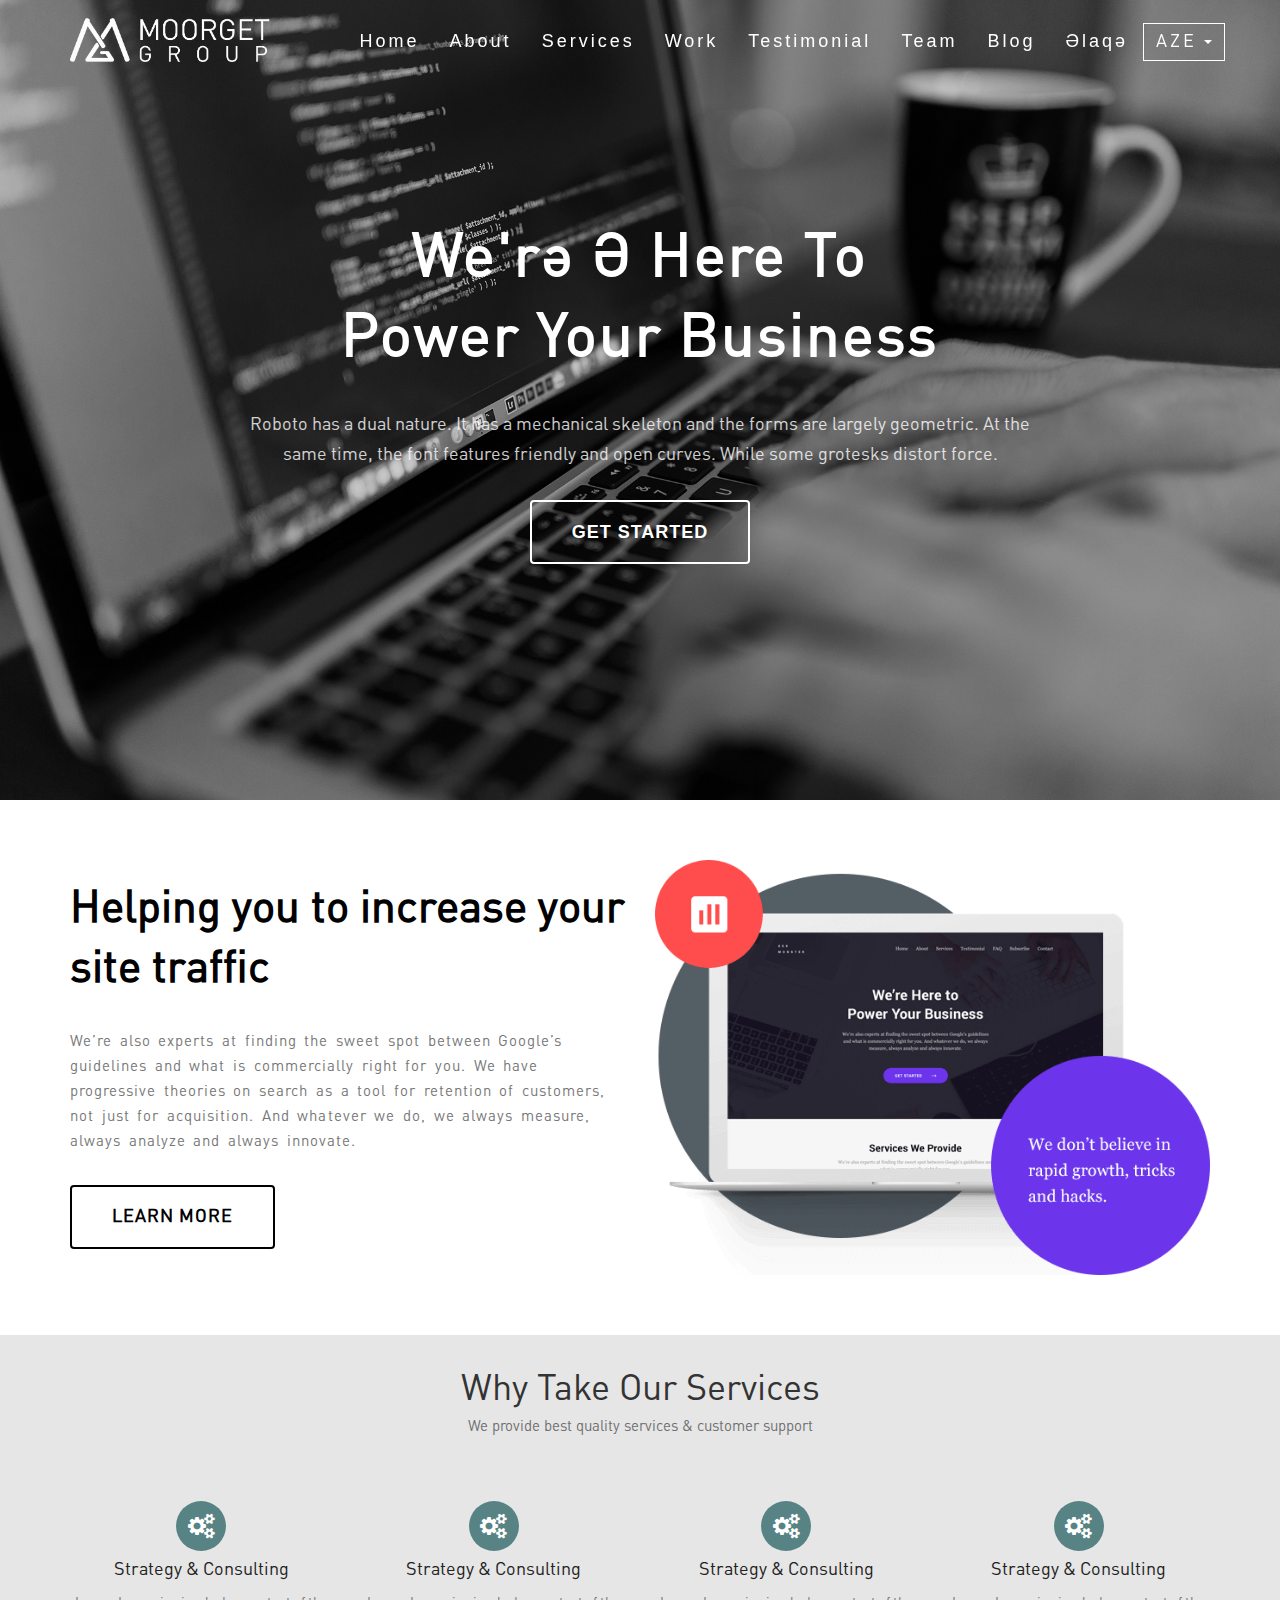
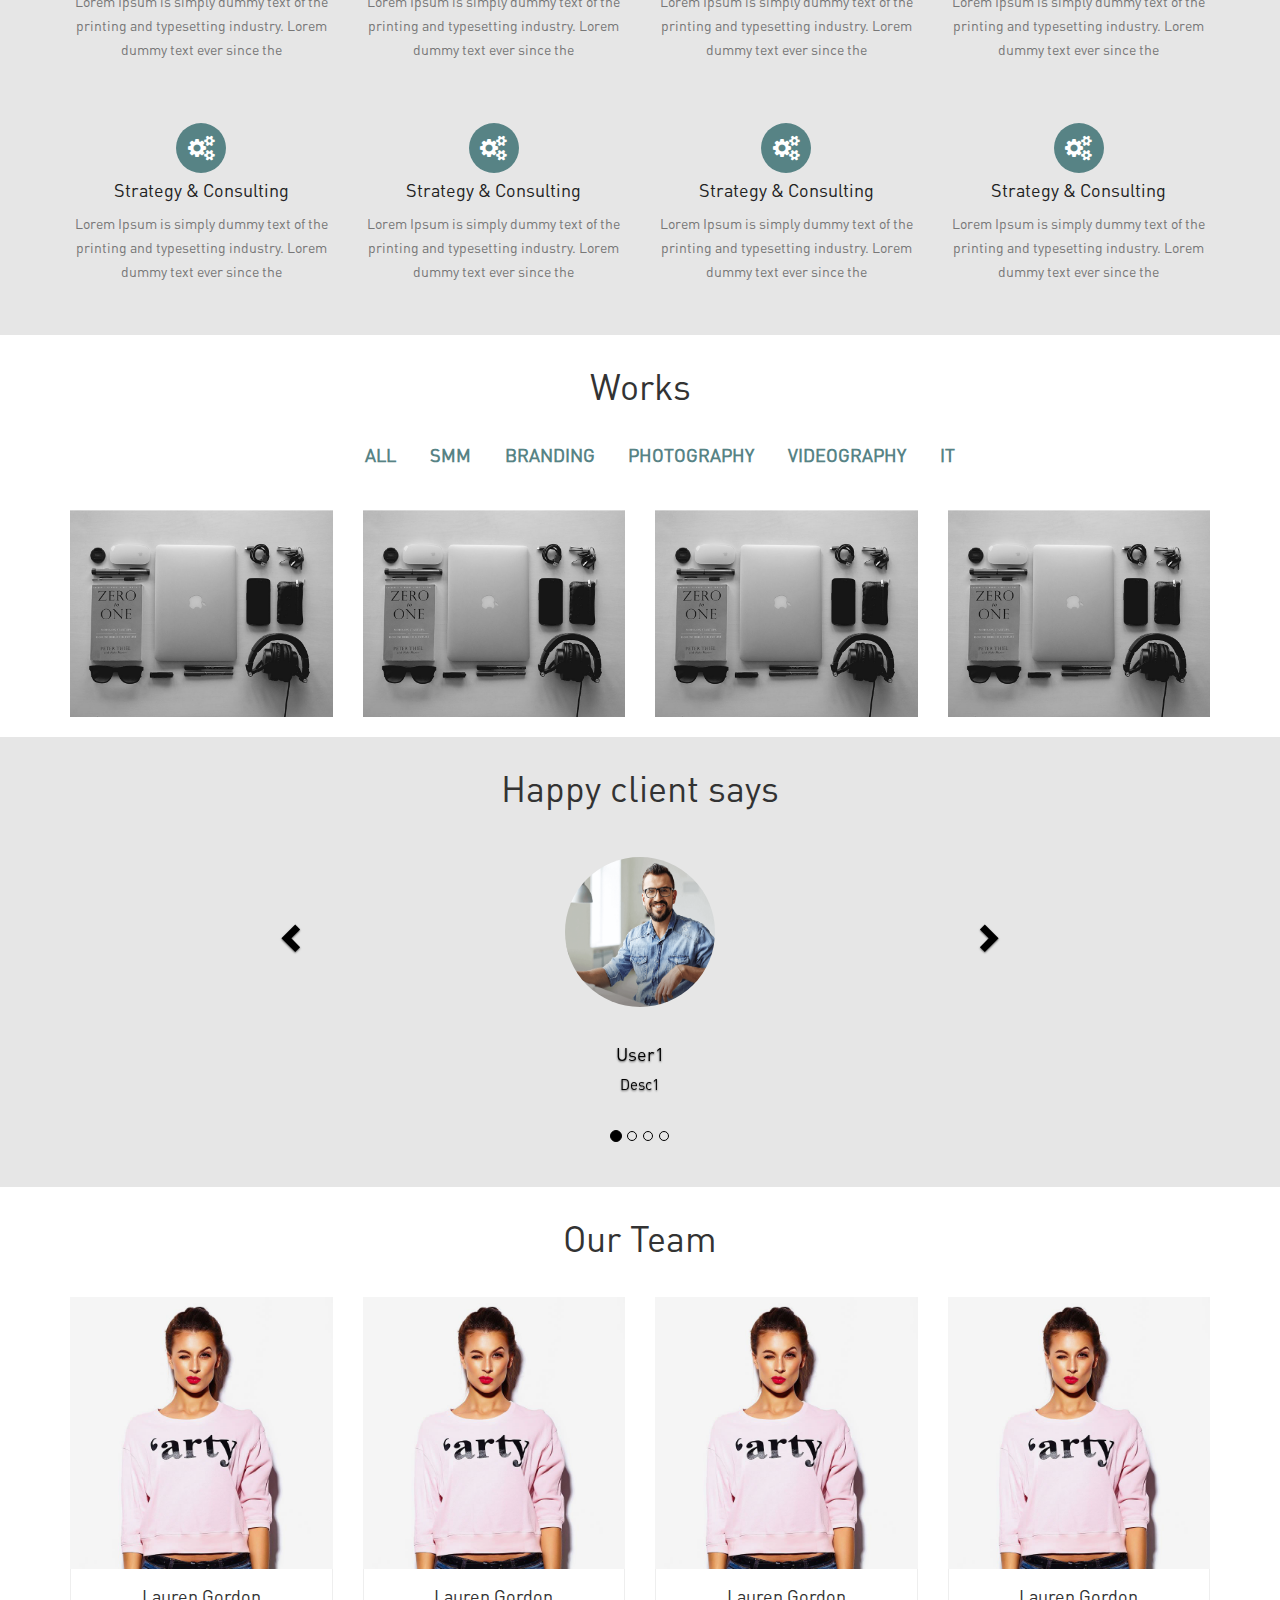
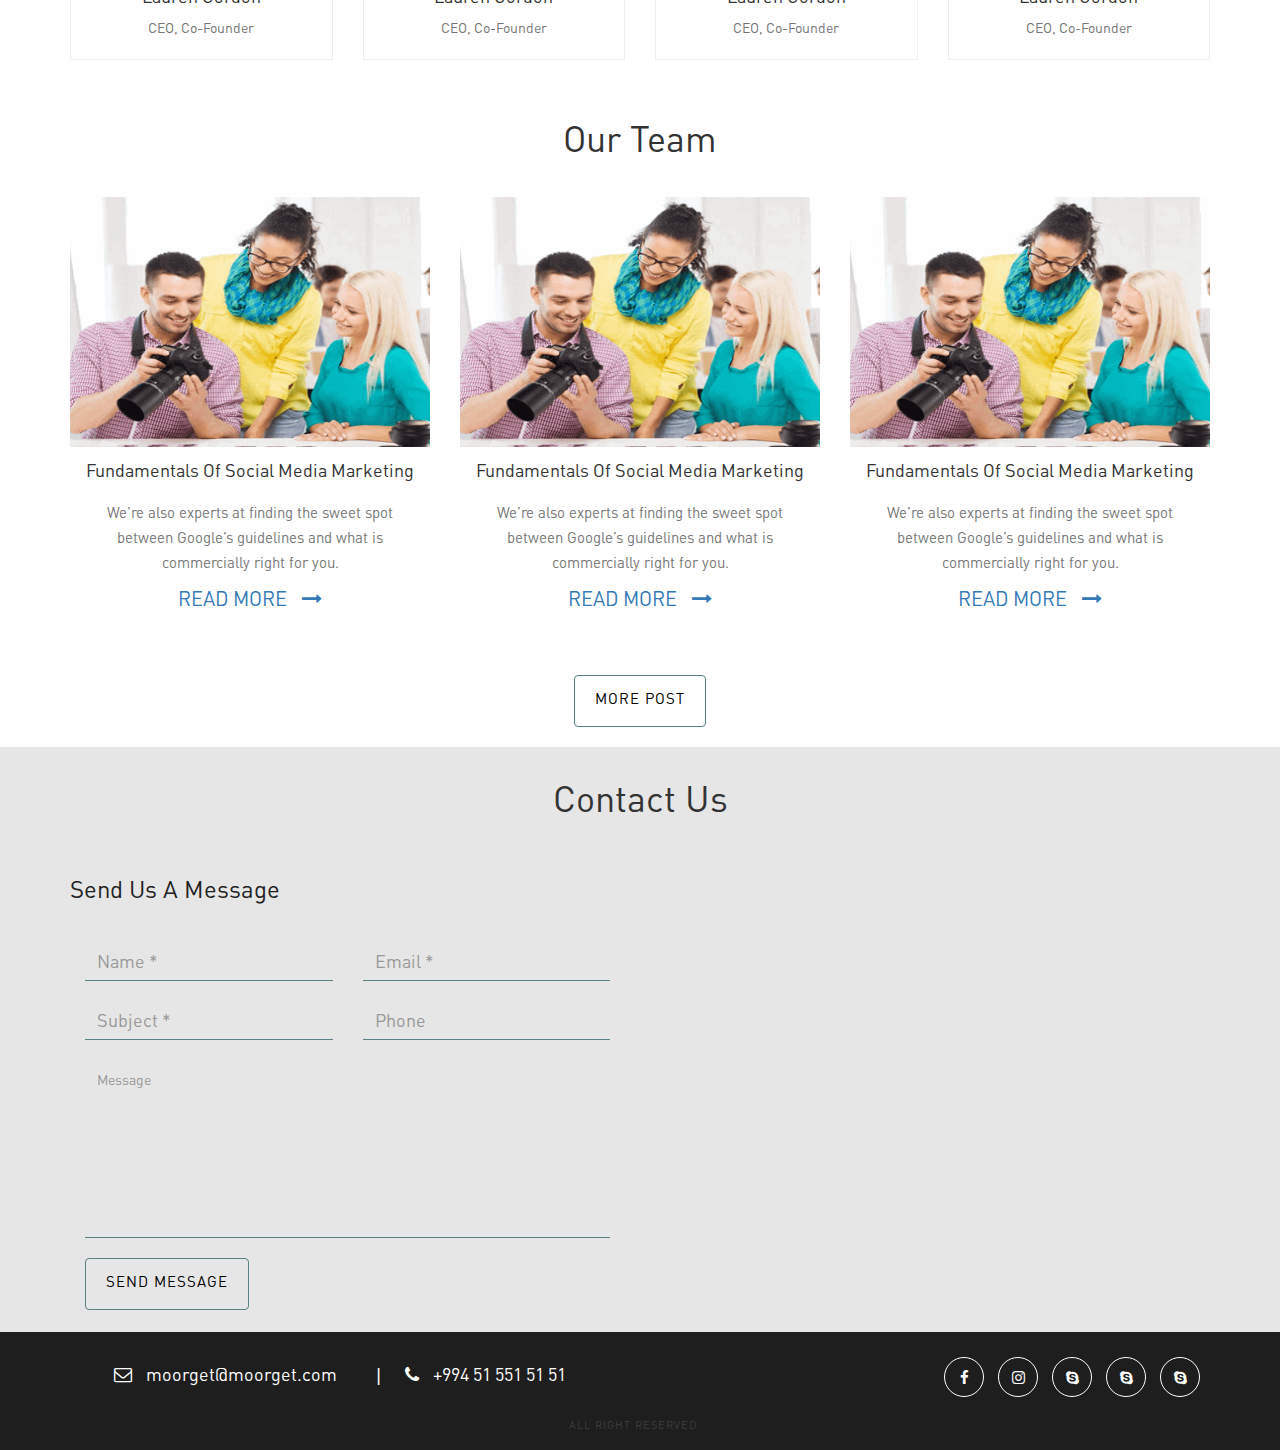
<file: index.html>
<!DOCTYPE html>
<html>
  <head>
    <meta charset="utf-8">
    <title></title>
    <meta name="viewport" content="width=device-width, initial-scale=1">
    <meta name="viewport" content="user-scalable=no, initial-scale=1, maximum-sc
        ale=1, minimum-scale=1, width=device-width, height=device-height, target-densitydpi=device-dpi">
    <link rel="stylesheet" type="text/css" href="assets/vendors/bootstrap/css/bootstrap.css">
    <link rel="stylesheet" href="https://maxcdn.bootstrapcdn.com/font-awesome/4.6.3/css/font-awesome.min.css" media="screen" title="no title">
    <link rel="stylesheet" type="text/css" href="assets/css/style.css">
    <link href="https://fonts.googleapis.com/css?family=Roboto" rel="stylesheet">
  </head>
  <body>

    <!-- navbar sectionun bashlangici -->
    <section id="navbar">
      <nav class="navbar navbar-fixed-top">
        <div class="container">
          <!-- Brand and toggle get grouped for better mobile display -->
          <div class="navbar-header">
            <button type="button" class="navbar-toggle collapsed" data-toggle="collapse" data-target="#bs-example-navbar-collapse-1" aria-expanded="false">
              <i class="fa fa-bars" aria-hidden="true"></i>
            </button>
            <a class="navbar-brand" href="#"><img src="images/logo.png" alt=""></a></a>
          </div>
          <!-- Collect the nav links, forms, and other content for toggling -->
          <div class="collapse navbar-collapse" id="bs-example-navbar-collapse-1">
            <ul class="nav navbar-nav navbar-right">
              <li><a data-scroll-nav="0">Home</a></li>
              <li><a data-scroll-nav="1">About</a></li>
              <li><a data-scroll-nav="2">Services</a></li>
              <li><a data-scroll-nav="3">Work</a></li>
              <li><a data-scroll-nav="4">Testimonial</a></li>
              <li><a data-scroll-nav="5">Team</a></li>
              <li><a data-scroll-nav="6">Blog</a></li>
              <li><a data-scroll-nav="7">Əlaqə</a></li>
              <li>
                <div class="dropdown">
                  <button class="btn btn-default dropdown-toggle" type="button" id="dropdownMenu1" data-toggle="dropdown" aria-haspopup="true" aria-expanded="true">
                    AZE
                    <span class="caret"></span>
                  </button>
                  <ul class="dropdown-menu" aria-labelledby="dropdownMenu1">
                    <li><a href="#">RUS</a></li>
                    <li><a href="#">ENG</a></li>
                  </ul>
                </div>
              </li>
            </ul>
          </div><!-- /.navbar-collapse -->
        </div><!-- /.container -->
      </nav>
    </section>
    <!-- navbar sectionun sonu -->

    <!-- header sectionun bashlangici -->
    <section id="header" data-scroll-index="0">
      <!-- <div style="height:220px;"></div> -->
      <div class="text-center">
          <div class="header_content">
            <h1>We'rə Ə Here To <br>
              Power Your Business</h1>
            <p>Roboto has a dual nature. It has a mechanical skeleton and the forms are largely geometric. At the same time, the font features friendly and open curves. While some grotesks distort force.</p>
            <button type="button" class="btn" name="button" data-scroll-nav="7">Get Started</button>
          </div>
      </div>
    </section>
    <!-- header sectionun sonu -->

    <!-- about us sectionun bashlangici -->
    <section id="about_us" data-scroll-index="1">
      <div class="container">
        <div class="row">
          <div class="col-md-6 col-lg-6 col-sm-6 col-xs-12">
            <h2>Helping you to increase your site traffic</h2> <!-- about title -->
            <p>We’re also experts at finding the sweet spot between Google’s guidelines and what is commercially right for you. We have progressive theories on search as a tool for retention of customers, not just for acquisition. And whatever we do, we always measure, always analyze and always innovate.</p> <!-- about description -->
            <a href="#" class="btn">learn more</a>
          </div>
          <div class="col-md-6 col-lg-6 col-sm-6 col-xs-12">
            <div class="about_img">
              <img src="images/about.png" class="img-resposive" alt="">
            </div>
          </div>
        </div>
      </div>
    </section>
    <!-- about us sectionun sonu -->

    <!-- sercices sectionun bashlangici -->
    <section id="services" data-scroll-index="2">
      <div class="container">
        <div class="text-center">
          <h5>Why Take Our Services</h5>
          <p>We provide best quality services & customer support</p>
        </div>
        <div class="row">
          <div class="col-md-3 col-lg-3 col-sm-6 col-xs-12 text-center">
            <div class="service text-center">
              <center>
                <div class="service_img">
                  <i class="fa fa-cogs" aria-hidden="true"></i>
                </div>
              </center>
              <h6>Strategy & Consulting</h6>    <!-- service title -->
              <p>Lorem Ipsum is simply dummy text of the printing and typesetting industry. Lorem dummy text ever since the</p>    <!-- service description -->
            </div>
          </div>
          <div class="col-md-3 col-lg-3 col-sm-6 col-xs-12 text-center">
            <div class="service text-center">
              <center>
                <div class="service_img">
                  <i class="fa fa-cogs" aria-hidden="true"></i>
                </div>
              </center>
              <h6>Strategy & Consulting</h6>    <!-- service title -->
              <p>Lorem Ipsum is simply dummy text of the printing and typesetting industry. Lorem dummy text ever since the</p>    <!-- service description -->
            </div>
          </div>
          <div class="col-md-3 col-lg-3 col-sm-6 col-xs-12 text-center">
            <div class="service text-center">
              <center>
                <div class="service_img">
                  <i class="fa fa-cogs" aria-hidden="true"></i>
                </div>
              </center>
              <h6>Strategy & Consulting</h6>    <!-- service title -->
              <p>Lorem Ipsum is simply dummy text of the printing and typesetting industry. Lorem dummy text ever since the</p>    <!-- service description -->
            </div>
          </div>
          <div class="col-md-3 col-lg-3 col-sm-6 col-xs-12 text-center">
            <div class="service text-center">
              <center>
                <div class="service_img">
                  <i class="fa fa-cogs" aria-hidden="true"></i>
                </div>
              </center>
              <h6>Strategy & Consulting</h6>    <!-- service title -->
              <p>Lorem Ipsum is simply dummy text of the printing and typesetting industry. Lorem dummy text ever since the</p>    <!-- service description -->
            </div>
          </div>
          <div class="col-md-3 col-lg-3 col-sm-6 col-xs-12 text-center">
            <div class="service text-center">
              <center>
                <div class="service_img">
                  <i class="fa fa-cogs" aria-hidden="true"></i>
                </div>
              </center>
              <h6>Strategy & Consulting</h6>    <!-- service title -->
              <p>Lorem Ipsum is simply dummy text of the printing and typesetting industry. Lorem dummy text ever since the</p>    <!-- service description -->
            </div>
          </div>
          <div class="col-md-3 col-lg-3 col-sm-6 col-xs-12 text-center">
            <div class="service text-center">
              <center>
                <div class="service_img">
                  <i class="fa fa-cogs" aria-hidden="true"></i>
                </div>
              </center>
              <h6>Strategy & Consulting</h6>    <!-- service title -->
              <p>Lorem Ipsum is simply dummy text of the printing and typesetting industry. Lorem dummy text ever since the</p>    <!-- service description -->
            </div>
          </div>
          <div class="col-md-3 col-lg-3 col-sm-6 col-xs-12 text-center">
            <div class="service text-center">
              <center>
                <div class="service_img">
                  <i class="fa fa-cogs" aria-hidden="true"></i>
                </div>
              </center>
              <h6>Strategy & Consulting</h6>    <!-- service title -->
              <p>Lorem Ipsum is simply dummy text of the printing and typesetting industry. Lorem dummy text ever since the</p>    <!-- service description -->
            </div>
          </div>
          <div class="col-md-3 col-lg-3 col-sm-6 col-xs-12 text-center">
            <div class="service text-center">
              <center>
                <div class="service_img">
                  <i class="fa fa-cogs" aria-hidden="true"></i>
                </div>
              </center>
              <h6>Strategy & Consulting</h6>    <!-- service title -->
              <p>Lorem Ipsum is simply dummy text of the printing and typesetting industry. Lorem dummy text ever since the</p>    <!-- service description -->
            </div>
          </div>
        </div>
      </div>
    </section>
    <!-- services sectionun sonu -->

    <!-- work sectionun bashlanigi -->
    <section id="works" data-scroll-index="3">
      <div class="container">
        <div class="text-center">
          <h5>Works</h5>
        </div>
        <div class="row text-center">
                <ul  role="tablist">
                  <li role="presentation" class="active"><a href="#collapse1" aria-controls="collapse1" role="tab" data-toggle="tab">All</a></li>
                  <li role="presentation"><a href="#collapse2" aria-controls="collapse2" role="tab" data-toggle="tab">Smm</a></li>
                  <li role="presentation"><a href="#collapse2" aria-controls="collapse2" role="tab" data-toggle="tab">Branding</a></li>
                  <li role="presentation"><a href="#collapse3" aria-controls="collapse3" role="tab" data-toggle="tab">Photography</a></li>
                  <li role="presentation"><a href="#collapse4" aria-controls="collapse4" role="tab" data-toggle="tab">Videography</a></li>
                  <li role="presentation"><a href="#collapse4" aria-controls="collapse4" role="tab" data-toggle="tab">it</a></li>
                </ul>
            </div>
              <div class="row tab-content text-center" >
                <div role="tabpanel" class="tab-pane active items text-center" id="collapse1">
                  <div class="col-md-3 col-lg-3 col-sm-12 col-xs-12">
                    <div class="item">
                      <a href="#">
                        <img src="images/portfolio1.jpg" class="img-responsive" alt="">
                      </a>
                      <div class="caption">
                        <div class="border">
                          <h4><a href="#">Strategy & Consultant</a></h4>
                          <ul>
                            <li>Social / </li>
                            <li>Smm / </li>
                            <li>Branding</li>
                          </ul>
                        </div>
                      </div>
                    </div>
                  </div>
                  <div class="col-md-3 col-lg-3 col-sm-12 col-xs-12">
                    <div class="item">
                      <a href="#">
                        <img src="images/portfolio1.jpg" class="img-responsive" alt="">
                      </a>
                      <div class="caption">
                        <div class="border">
                          <h4><a href="#">Strategy & Consultant</a></h4>
                          <ul>
                            <li>Social / </li>
                            <li>Smm / </li>
                            <li>Branding</li>
                          </ul>
                        </div>
                      </div>
                    </div>
                  </div>
                  <div class="col-md-3 col-lg-3 col-sm-12 col-xs-12">
                    <div class="item">
                      <a href="#">
                        <img src="images/portfolio1.jpg" class="img-responsive" alt="">
                      </a>
                      <div class="caption">
                        <div class="border">
                          <h4><a href="#">Strategy & Consultant</a></h4>
                          <ul>
                            <li>Social / </li>
                            <li>Smm / </li>
                            <li>Branding</li>
                          </ul>
                        </div>
                      </div>
                    </div>
                  </div>
                  <div class="col-md-3 col-lg-3 col-sm-12 col-xs-12">
                    <div class="item">
                      <a href="#">
                        <img src="images/portfolio1.jpg" class="img-responsive" alt="">
                      </a>
                      <div class="caption">
                        <div class="border">
                          <h4><a href="#">Strategy & Consultant</a></h4>
                          <ul>
                            <li>Social / </li>
                            <li>Smm / </li>
                            <li>Branding</li>
                          </ul>
                        </div>
                      </div>
                    </div>
                  </div>



                </div>
                <div role="tabpanel" class="tab-pane items" id="collapse2">
                  <div class="col-md-3 col-lg-3 col-sm-12 col-xs-12">
                    <div class="item">
                      <a href="#">
                        <img src="images/portfolio1.jpg" class="img-responsive" alt="">
                      </a>
                      <div class="caption">
                        <div class="border">
                          <h4>Strategy & Consultant</h4>
                          <ul>
                            <li>Social / </li>
                            <li>Smm / </li>
                            <li>Branding</li>
                          </ul>
                        </div>
                      </div>
                    </div>
                  </div>
                  <div class="col-md-3 col-lg-3 col-sm-12 col-xs-12">
                    <div class="item">
                      <a href="#">
                        <img src="images/portfolio1.jpg" class="img-responsive" alt="">
                      </a>
                      <div class="caption">
                        <div class="border">
                          <h4>Strategy & Consultant</h4>
                          <ul>
                            <li>Social / </li>
                            <li>Smm / </li>
                            <li>Branding</li>
                          </ul>
                        </div>
                      </div>
                    </div>
                  </div>
                </div>
                <div role="tabpanel" class="tab-pane items" id="collapse3">
                  <div class="col-md-3 col-lg-3 col-sm-12 col-xs-12">
                    <div class="item">
                      <a href="#">
                        <img src="images/portfolio1.jpg" class="img-responsive" alt="">
                      </a>
                      <div class="caption">
                        <div class="border">
                          <h4>Strategy & Consultant</h4>
                          <ul>
                            <li>Social / </li>
                            <li>Smm / </li>
                            <li>Branding</li>
                          </ul>
                        </div>
                      </div>
                    </div>
                  </div>
                </div>
                <div role="tabpanel" class="tab-pane items" id="collapse4">
                  <div class="col-md-3 col-lg-3 col-sm-12 col-xs-12">
                    <div class="item">
                      <a href="#">
                        <img src="images/portfolio1.jpg" class="img-responsive" alt="">
                      </a>
                      <div class="caption">
                        <div class="border">
                          <h4>Strategy & Consultant</h4>
                          <ul>
                            <li>Social / </li>
                            <li>Smm / </li>
                            <li>Branding</li>
                          </ul>
                        </div>
                      </div>
                    </div>
                  </div>
                </div>
              </div>
      </div>
    </section>
    <!-- work sectionun sonu -->

    <!-- feedbacks sectionun bashlangici -->
    <section id="feedbacks" data-scroll-index="4">
      <div class="text-center">
        <h5>Happy client says</h5>
      </div>
      <div id="carousel-example-generic" class="carousel slide" data-ride="carousel">
          <!-- Indicators -->
          <ol class="carousel-indicators">
            <li data-target="#carousel-example-generic" data-slide-to="0" class="active"></li>
            <li data-target="#carousel-example-generic" data-slide-to="1"></li>
            <li data-target="#carousel-example-generic" data-slide-to="2"></li>
            <li data-target="#carousel-example-generic" data-slide-to="3"></li>
          </ol>

          <!-- Wrapper for slides -->
          <div class="carousel-inner" role="listbox">
            <div class="item active text-center">
              <center>
                <img src="images/user.png" alt="...">
                <div class="carousel-caption">
                  <h3>User1</h3>
                  <p>Desc1</p>
                </div>
              </center>
            </div>
            <div class="item">
              <center>
                <img src="images/user.png" alt="...">
                <div class="carousel-caption">
                  <h3>User2</h3>
                  <p>Desc2</p>
                </div>
              </center>
            </div>
            <div class="item">
              <center>
                <img src="images/user.png" alt="...">
                <div class="carousel-caption">
                  <h3>User3</h3>
                  <p>Desc3</p>
                </div>
              </center>
            </div>
            <div class="item">
              <center>
                <img src="images/user.png" alt="...">
                <div class="carousel-caption">
                  <h3>User4</h3>
                  <p>Desc4</p>
                </div>
              </center>
            </div>
          </div>

          <!-- Controls -->
          <a class="left carousel-control" href="#carousel-example-generic" role="button" data-slide="prev">
            <span class="glyphicon glyphicon-chevron-left" aria-hidden="true"></span>
            <span class="sr-only">Previous</span>
          </a>
          <a class="right carousel-control" href="#carousel-example-generic" role="button" data-slide="next">
            <span class="glyphicon glyphicon-chevron-right" aria-hidden="true"></span>
            <span class="sr-only">Next</span>
          </a>
        </div>
    </section>
    <!-- feedbacks sectionun sonu -->

    <!-- team sectionun bashlangici -->
    <section id="team" data-scroll-index="5">
      <div class="text-center">
        <h5>Our Team</h5>
      </div>
      <div class="container text-center">
        <div class="row text-center">
          <div class="col-md-3 col-lg-3 col-sm-6 col-xs-12">
            <div class="member">
              <div class="member_img">
                <img src="images/member.jpg" class="img-responsive" alt="">
                  <div class="member_social text-center">
                    <ul>
                      <li><a href="#"> <i class="fa fa-facebook" aria-hidden="true"></i> </a></li>
                      <li><a href="#"> <i class="fa fa-instagram" aria-hidden="true"></i> </a></li>
                      <li><a href="#"> <i class="fa fa-skype" aria-hidden="true"></i> </a></li>
                    </ul>
                  </div>
              </div>
              <div class="member_info text-center">
                <h4>Lauren Gordon</h4>     <!-- member name -->
                <p>CEO, Co-Founder</p>      <!-- member position -->
              </div>
            </div>
          </div>
          <div class="col-md-3 col-lg-3 col-sm-6 col-xs-12">
            <div class="member">
              <div class="member_img">
                <img src="images/member.jpg" class="img-responsive" alt="">
                  <div class="member_social text-center">
                    <ul>
                      <li><a href="#"> <i class="fa fa-facebook" aria-hidden="true"></i> </a></li>
                      <li><a href="#"> <i class="fa fa-instagram" aria-hidden="true"></i> </a></li>
                      <li><a href="#"> <i class="fa fa-skype" aria-hidden="true"></i> </a></li>
                    </ul>
                  </div>
              </div>
              <div class="member_info text-center">
                <h4>Lauren Gordon</h4>     <!-- member name -->
                <p>CEO, Co-Founder</p>      <!-- member position -->
              </div>
            </div>
          </div>
          <div class="col-md-3 col-lg-3 col-sm-6 col-xs-12">
            <div class="member">
              <div class="member_img">
                <img src="images/member.jpg" class="img-responsive" alt="">
                  <div class="member_social text-center">
                    <ul>
                      <li><a href="#"> <i class="fa fa-facebook" aria-hidden="true"></i> </a></li>
                      <li><a href="#"> <i class="fa fa-instagram" aria-hidden="true"></i> </a></li>
                      <li><a href="#"> <i class="fa fa-skype" aria-hidden="true"></i> </a></li>
                    </ul>
                  </div>
              </div>
              <div class="member_info text-center">
                <h4>Lauren Gordon</h4>     <!-- member name -->
                <p>CEO, Co-Founder</p>      <!-- member position -->
              </div>
            </div>
          </div>
          <div class="col-md-3 col-lg-3 col-sm-6 col-xs-12">
            <div class="member">
              <div class="member_img">
                <img src="images/member.jpg" class="img-responsive" alt="">
                  <div class="member_social text-center">
                    <ul>
                      <li><a href="#"> <i class="fa fa-facebook" aria-hidden="true"></i> </a></li>
                      <li><a href="#"> <i class="fa fa-instagram" aria-hidden="true"></i> </a></li>
                      <li><a href="#"> <i class="fa fa-skype" aria-hidden="true"></i> </a></li>
                    </ul>
                  </div>
              </div>
              <div class="member_info text-center">
                <h4>Lauren Gordon</h4>     <!-- member name -->
                <p>CEO, Co-Founder</p>      <!-- member position -->
              </div>
            </div>
          </div>
        </div>
      </div>
    </section>
    <!-- team sectionun sonu -->

    <!-- posts sectionun bashlangici -->
    <section id="posts" data-scroll-index="6">
      <div class="container">
        <div class="row text-center">
          <h5>Our Team</h5>
        </div>
        <div class="row text-center">
          <div class="col-md-4 col-lg-4 col-sm-6 col-xs-12">
            <div class="post">
              <div class="post_img">
                <img src="images/post.png" class="img-responsive" alt="">
              </div>
              <div class="post_caption">
                <h5>Fundamentals Of Social Media Marketing</h5>
                <p>We’re also experts at finding the sweet spot between Google’s guidelines and what is commercially right for you.</p>
                <a href="single.html">READ MORE <i class="fa fa-long-arrow-right" aria-hidden="true"></i></a>
              </div>
            </div>
          </div>
          <div class="col-md-4 col-lg-4 col-sm-6 col-xs-12">
            <div class="post">
              <div class="post_img">
                <img src="images/post.png" class="img-responsive" alt="">
              </div>
              <div class="post_caption">
                <h5>Fundamentals Of Social Media Marketing</h5>
                <p>We’re also experts at finding the sweet spot between Google’s guidelines and what is commercially right for you.</p>
                <a href="single.html">READ MORE <i class="fa fa-long-arrow-right" aria-hidden="true"></i></a>
              </div>
            </div>
          </div>
          <div class="col-md-4 col-lg-4 col-sm-6 col-xs-12">
            <div class="post">
              <div class="post_img">
                <img src="images/post.png" class="img-responsive" alt="">
              </div>
              <div class="post_caption">
                <h5>Fundamentals Of Social Media Marketing</h5>
                <p>We’re also experts at finding the sweet spot between Google’s guidelines and what is commercially right for you.</p>
                <a href="single.html">READ MORE <i class="fa fa-long-arrow-right" aria-hidden="true"></i></a>
              </div>
            </div>
          </div>
        </div>
        <div class="row text-center">
          <a href="blog.html" class="btn more_post">more post</a>
        </div>
      </div>
    </section>
    <!-- posts secionun sonu -->

    <!-- contact sectionun bashlangici -->
    <section id="contact" data-scroll-index="7">
      <div class="container">
        <div class="text-center">
          <h5>Contact Us</h5>
        </div>
        <div class="row">
          <div class="col-md-6 col-lg-6 col-sm-6 col-xs-12">
            <div class="message">
              <h5>Send Us A Message</h5>
              <form class="" action="index.html" method="post">
                <div class="col-md-6 col-lg-6 col-sm-6 col-xs-12">
                  <input type="text" class="form-control" name="" value="" placeholder="Name *">
                </div>
                <div class="col-md-6 col-lg-6 col-sm-6 col-xs-12">
                  <input type="email" class="form-control" name="" value="" placeholder="Email *">
                </div>
                <div class="col-md-6 col-lg-6 col-sm-6 col-xs-12">
                  <input type="text" class="form-control" name="" value="" placeholder="Subject *">
                </div>
                <div class="col-md-6 col-lg-6 col-sm-6 col-xs-12">
                  <input type="text" class="form-control" name="" value="" placeholder="Phone">
                </div>
                <div class="col-md-12 col-lg-12 col-xs-12 col-sm-12">
                  <textarea name="name" class="form-control" placeholder="Message" rows="8" cols="80"></textarea>
                </div>
                <div class="col-md-12 col-lg-12 col-xs-12 col-sm-12">
                  <button type="button" class="btn" name="button">send message</button>
                </div>
              </form>
            </div>
          </div>
          <div class="col-md-6 col-xs-12 col-lg-6 col-sm-6">
            <iframe src="https://www.google.com/maps/embed?pb=!1m24!1m12!1m3!1d759.8014382492416!2d49.82916352923827!3d40.38213224871056!2m3!1f0!2f0!3f0!3m2!1i1024!2i768!4f13.1!4m9!3e6!4m3!3m2!1d40.382208399999996!2d49.8296302!4m3!3m2!1d40.3822002!2d49.829622099999995!5e0!3m2!1sen!2s!4v1504175375226" width="100%" height="400px" frameborder="0" style="border:0" allowfullscreen></iframe>
          </div>
        </div>
      </div>
    </section>
    <!-- contact sectionun sonu -->

    <!-- footer sectionun bashlangici -->
    <footer>
      <div class="container">
        <div class="row text-center">
          <div class="col-md-6 col-lg-6 col-sm-6 col-xs-12">
            <p><i class="fa fa-envelope-o" aria-hidden="true"></i> moorget@moorget.com</p>
            <span>|</span>
            <p><i class="fa fa-phone" aria-hidden="true"></i> +994 51 551 51 51</p>
          </div>
          <div class="col-md-6 col-lg-6 col-sm-6 col-xs-12">
            <ul>
              <li><a href="#"> <i class="fa fa-facebook" aria-hidden="true"></i> </a></li>
              <li><a href="#"> <i class="fa fa-instagram" aria-hidden="true"></i> </a></li>
              <li><a href="#"> <i class="fa fa-skype" aria-hidden="true"></i> </a></li>
              <li><a href="#"> <i class="fa fa-skype" aria-hidden="true"></i> </a></li>
              <li><a href="#"> <i class="fa fa-skype" aria-hidden="true"></i> </a></li>
            </ul>
          </div>
          <p class="copyright">All right Reserved</p>
        </div>
      </div>
    </footer>
    <!-- footer sectionun sonu -->

    <script type="text/javascript" src="assets/vendors/jquery/jquery-3.1.0.js"></script>
    <script type="text/javascript" src="assets/vendors/bootstrap/js/bootstrap.js"></script>
    <script type="text/javascript" src="assets/js/main.js"></script>
    <script type="text/javascript" src="assets/js/scrollIt.js"></script>
  </body>
</html>
</file>
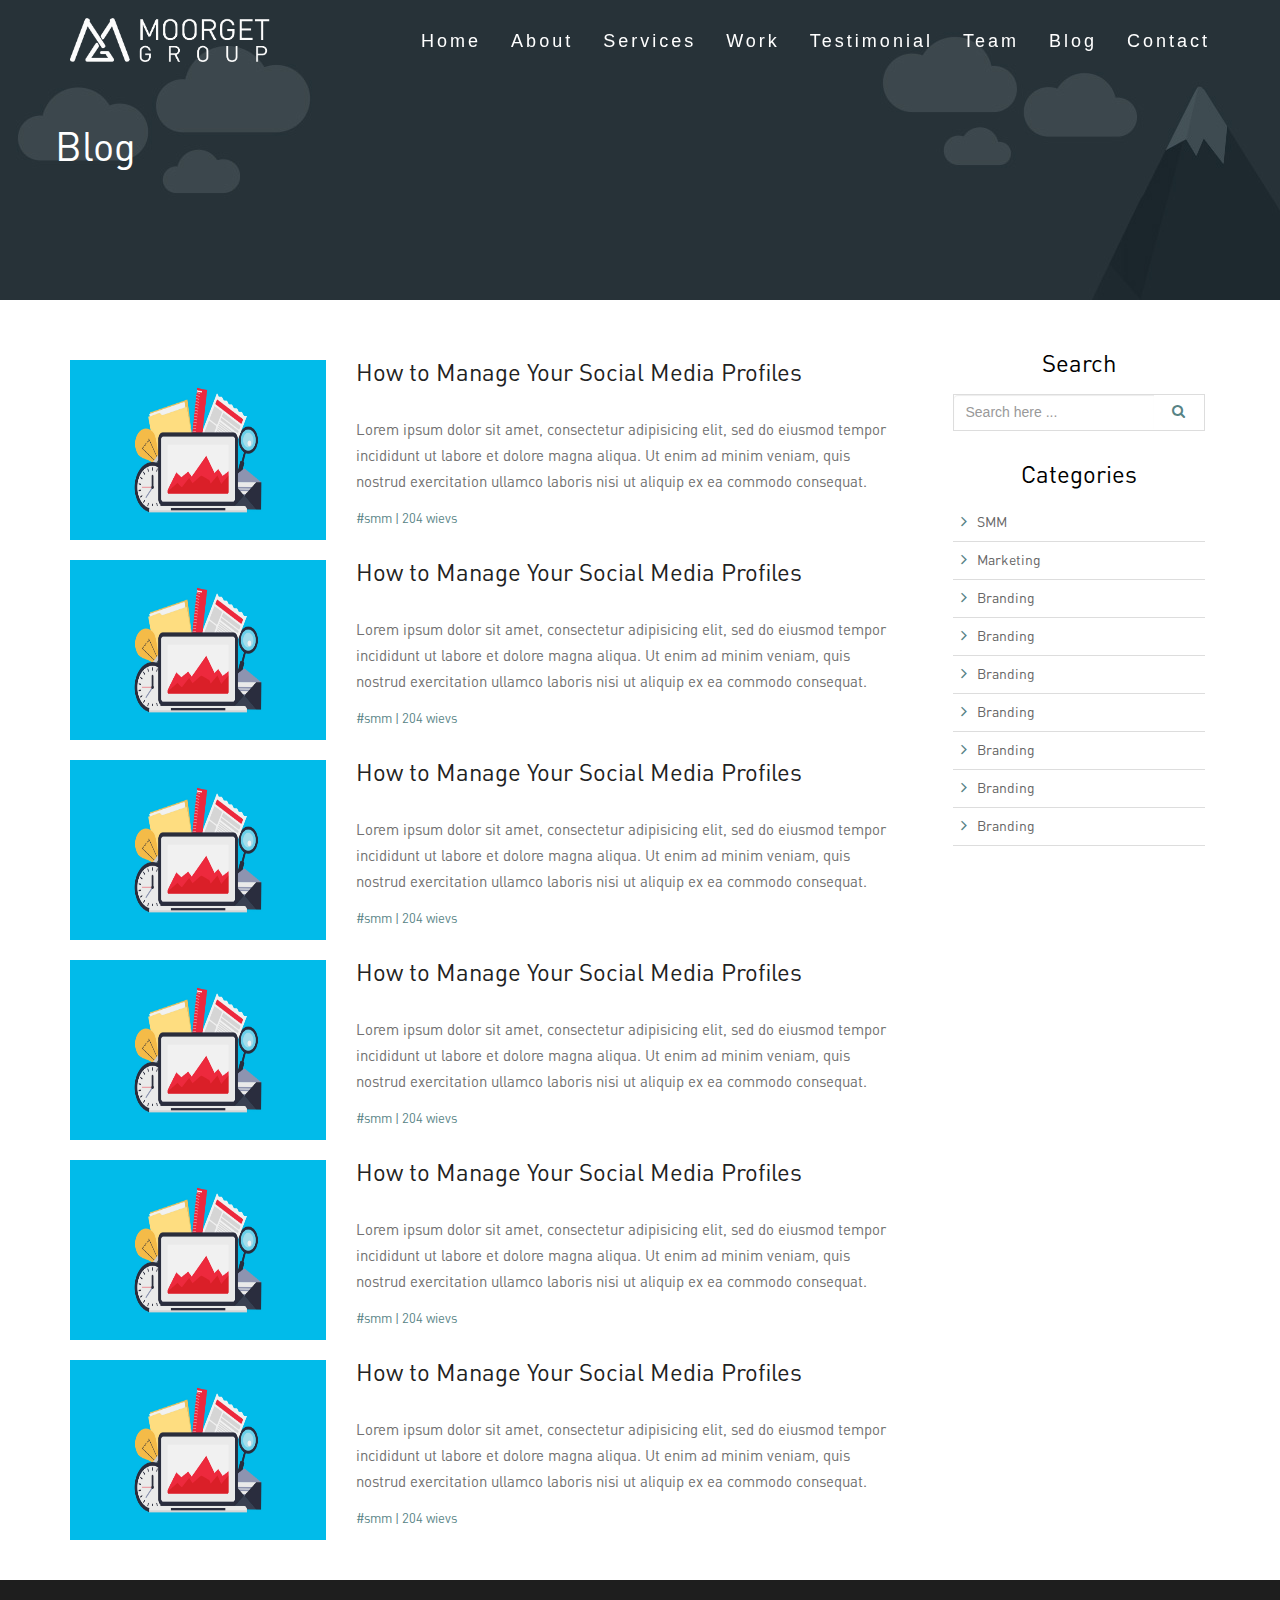
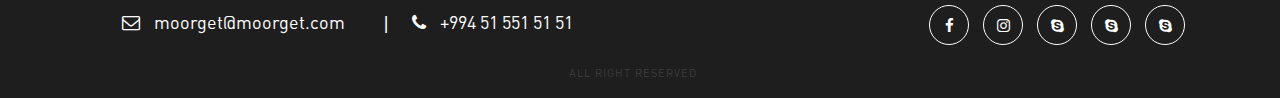
<file: blog.html>
<!DOCTYPE html>
<html>
  <head>
    <meta charset="utf-8">
    <title></title>
    <meta name="viewport" content="width=device-width, initial-scale=1">
    <meta name="viewport" content="user-scalable=no, initial-scale=1, maximum-sc
        ale=1, minimum-scale=1, width=device-width, height=device-height, target-densitydpi=device-dpi">
    <link rel="stylesheet" type="text/css" href="assets/vendors/bootstrap/css/bootstrap.css">
    <link rel="stylesheet" href="https://maxcdn.bootstrapcdn.com/font-awesome/4.6.3/css/font-awesome.min.css" media="screen" title="no title">
    <link rel="stylesheet" type="text/css" href="assets/css/style.css">
    <link href="https://fonts.googleapis.com/css?family=Roboto" rel="stylesheet">
  </head>
  <body>

    <!-- navbar sectionun bashlangici -->
    <section id="navbar">
      <nav class="navbar navbar-fixed-top">
        <div class="container">
          <!-- Brand and toggle get grouped for better mobile display -->
          <div class="navbar-header">
            <button type="button" class="navbar-toggle collapsed" data-toggle="collapse" data-target="#bs-example-navbar-collapse-1" aria-expanded="false">
              <i class="fa fa-bars" aria-hidden="true"></i>
            </button>
            <a class="navbar-brand" href="index.html"><img src="images/logo.png" alt=""></a></a>
          </div>
          <!-- Collect the nav links, forms, and other content for toggling -->
          <div class="collapse navbar-collapse" id="bs-example-navbar-collapse-1">
            <ul class="nav navbar-nav navbar-right">
              <li><a href="index.html#header">Home</a></li>
              <li><a href="index.html#about_us">About</a></li>
              <li><a href="index.html#services">Services</a></li>
              <li><a href="index.html#works">Work</a></li>
              <li><a href="index.html#feedbacks">Testimonial</a></li>
              <li><a href="index.html#team">Team</a></li>
              <li><a href="index.html#posts">Blog</a></li>
              <li><a href="index.html#contact">Contact</a></li>
            </ul>
          </div><!-- /.navbar-collapse -->
        </div><!-- /.container -->
      </nav>
    </section>
    <!-- navbar sectionun sonu -->

    <!-- single_post sectionun bashlangici -->
    <section id="single_post">
      <div class="single_header">
        <div class="container">
          <div class="row">
            <h2>Blog</h2>
          </div>
        </div>
      </div>
      <div class="single_post">
        <div class="container">
          <div class="row">
            <div class="col-md-9 col-lg-9 col-sm-8 col-xs-12">
              <div class="blogs">
                <div class="row">
                  <div class="blog">
                    <div class="col-md-4 col-lg-4 col-sm-4 col-xs-12">
                      <div class="blog_img">
                        <img src="images/single2.jpg" class="img-responsive" alt="">
                      </div>
                    </div>
                    <div class="col-md-8 col-lg-8 col-sm-8 col-xs-12">
                      <div class="blog_caption">
                        <h3><a href="single.html">How to Manage Your Social Media Profiles</a></h3>
                        <p>Lorem ipsum dolor sit amet, consectetur adipisicing elit, sed do eiusmod tempor incididunt ut labore et dolore magna aliqua. Ut enim ad minim veniam, quis nostrud exercitation ullamco laboris nisi ut aliquip ex ea commodo consequat.</p>
                        <span>#smm    |    204 wievs</span>
                      </div>
                    </div>
                  </div>
                </div>
                <div class="row">
                  <div class="blog">
                    <div class="col-md-4 col-lg-4 col-sm-4 col-xs-12">
                      <div class="blog_img">
                        <img src="images/single2.jpg" class="img-responsive" alt="">
                      </div>
                    </div>
                    <div class="col-md-8 col-lg-8 col-sm-8 col-xs-12">
                      <div class="blog_caption">
                        <h3><a href="single.html">How to Manage Your Social Media Profiles</a></h3>
                        <p>Lorem ipsum dolor sit amet, consectetur adipisicing elit, sed do eiusmod tempor incididunt ut labore et dolore magna aliqua. Ut enim ad minim veniam, quis nostrud exercitation ullamco laboris nisi ut aliquip ex ea commodo consequat.</p>
                        <span>#smm    |    204 wievs</span>
                      </div>
                    </div>
                  </div>
                </div>
                <div class="row">
                  <div class="blog">
                    <div class="col-md-4 col-lg-4 col-sm-4 col-xs-12">
                      <div class="blog_img">
                        <img src="images/single2.jpg" class="img-responsive" alt="">
                      </div>
                    </div>
                    <div class="col-md-8 col-lg-8 col-sm-8 col-xs-12">
                      <div class="blog_caption">
                        <h3><a href="single.html">How to Manage Your Social Media Profiles</a></h3>
                        <p>Lorem ipsum dolor sit amet, consectetur adipisicing elit, sed do eiusmod tempor incididunt ut labore et dolore magna aliqua. Ut enim ad minim veniam, quis nostrud exercitation ullamco laboris nisi ut aliquip ex ea commodo consequat.</p>
                        <span>#smm    |    204 wievs</span>
                      </div>
                    </div>
                  </div>
                </div>
                <div class="row">
                  <div class="blog">
                    <div class="col-md-4 col-lg-4 col-sm-4 col-xs-12">
                      <div class="blog_img">
                        <img src="images/single2.jpg" class="img-responsive" alt="">
                      </div>
                    </div>
                    <div class="col-md-8 col-lg-8 col-sm-8 col-xs-12">
                      <div class="blog_caption">
                        <h3><a href="single.html">How to Manage Your Social Media Profiles</a></h3>
                        <p>Lorem ipsum dolor sit amet, consectetur adipisicing elit, sed do eiusmod tempor incididunt ut labore et dolore magna aliqua. Ut enim ad minim veniam, quis nostrud exercitation ullamco laboris nisi ut aliquip ex ea commodo consequat.</p>
                        <span>#smm    |    204 wievs</span>
                      </div>
                    </div>
                  </div>
                </div>
                <div class="row">
                  <div class="blog">
                    <div class="col-md-4 col-lg-4 col-sm-4 col-xs-12">
                      <div class="blog_img">
                        <img src="images/single2.jpg" class="img-responsive" alt="">
                      </div>
                    </div>
                    <div class="col-md-8 col-lg-8 col-sm-8 col-xs-12">
                      <div class="blog_caption">
                        <h3><a href="single.html">How to Manage Your Social Media Profiles</a></h3>
                        <p>Lorem ipsum dolor sit amet, consectetur adipisicing elit, sed do eiusmod tempor incididunt ut labore et dolore magna aliqua. Ut enim ad minim veniam, quis nostrud exercitation ullamco laboris nisi ut aliquip ex ea commodo consequat.</p>
                        <span>#smm    |    204 wievs</span>
                      </div>
                    </div>
                  </div>
                </div>
                <div class="row">
                  <div class="blog">
                    <div class="col-md-4 col-lg-4 col-sm-4 col-xs-12">
                      <div class="blog_img">
                        <img src="images/single2.jpg" class="img-responsive" alt="">
                      </div>
                    </div>
                    <div class="col-md-8 col-lg-8 col-sm-8 col-xs-12">
                      <div class="blog_caption">
                        <h3><a href="single.html">How to Manage Your Social Media Profiles</a></h3>
                        <p>Lorem ipsum dolor sit amet, consectetur adipisicing elit, sed do eiusmod tempor incididunt ut labore et dolore magna aliqua. Ut enim ad minim veniam, quis nostrud exercitation ullamco laboris nisi ut aliquip ex ea commodo consequat.</p>
                        <span>#smm    |    204 wievs</span>
                      </div>
                    </div>
                  </div>
                </div>
              </div>
              </div>
            <div class="col-md-3 col-lg-3 col-sm-4 col-xs-12">
              <div class="side_section">
                <div class="row text-center">
                  <h6>Search</h6>
                  <div class="input-group col-md-12 col-lg-12 col-sm-12 col-xs-12">
                    <input type="text" class="search-query form-control" placeholder="Search here ..." value="" name="">
                    <button type="button" class="btn" name="button"><i class="fa fa-search" aria-hidden="true"></i></button>
                  </div>
                </div>
                <div class="row text-center">
                  <h6>Categories</h6>
                  <ul>
                    <li><a href="#"><i class="fa fa-angle-right" aria-hidden="true"></i>SMM</a></li>
                    <li><a href="#"><i class="fa fa-angle-right" aria-hidden="true"></i>Marketing</a></li>
                    <li><a href="#"><i class="fa fa-angle-right" aria-hidden="true"></i>Branding</a></li>
                    <li><a href="#"><i class="fa fa-angle-right" aria-hidden="true"></i>Branding</a></li>
                    <li><a href="#"><i class="fa fa-angle-right" aria-hidden="true"></i>Branding</a></li>
                    <li><a href="#"><i class="fa fa-angle-right" aria-hidden="true"></i>Branding</a></li>
                    <li><a href="#"><i class="fa fa-angle-right" aria-hidden="true"></i>Branding</a></li>
                    <li><a href="#"><i class="fa fa-angle-right" aria-hidden="true"></i>Branding</a></li>
                    <li><a href="#"><i class="fa fa-angle-right" aria-hidden="true"></i>Branding</a></li>
                  </ul>
                </div>
              </div>
            </div>

        </div>
      </div>
    </section>
    <!-- single_post sectionun sonu -->

    <!-- footer sectionun bashlangici -->
    <footer>
      <div class="container text-center">
        <div class="col-md-6 col-lg-6 col-sm-6 col-xs-12">
          <p><i class="fa fa-envelope-o" aria-hidden="true"></i> moorget@moorget.com</p>
          <span>|</span>
          <p><i class="fa fa-phone" aria-hidden="true"></i> +994 51 551 51 51</p>
        </div>
        <div class="col-md-6 col-lg-6 col-sm-6 col-xs-12">
          <ul>
            <li><a href="#"> <i class="fa fa-facebook" aria-hidden="true"></i> </a></li>
            <li><a href="#"> <i class="fa fa-instagram" aria-hidden="true"></i> </a></li>
            <li><a href="#"> <i class="fa fa-skype" aria-hidden="true"></i> </a></li>
            <li><a href="#"> <i class="fa fa-skype" aria-hidden="true"></i> </a></li>
            <li><a href="#"> <i class="fa fa-skype" aria-hidden="true"></i> </a></li>
          </ul>
        </div>
        <p class="copyright">All right Reserved</p>
      </div>
    </footer>
    <!-- footer sectionun sonu -->

    <script type="text/javascript" src="assets/vendors/jquery/jquery-3.1.0.js"></script>
    <script type="text/javascript" src="assets/vendors/bootstrap/js/bootstrap.js"></script>
    <script type="text/javascript" src="assets/js/main.js"></script>
    <script type="text/javascript" src="assets/js/scrollIt.js"></script>

  </body>
</html>
</file>
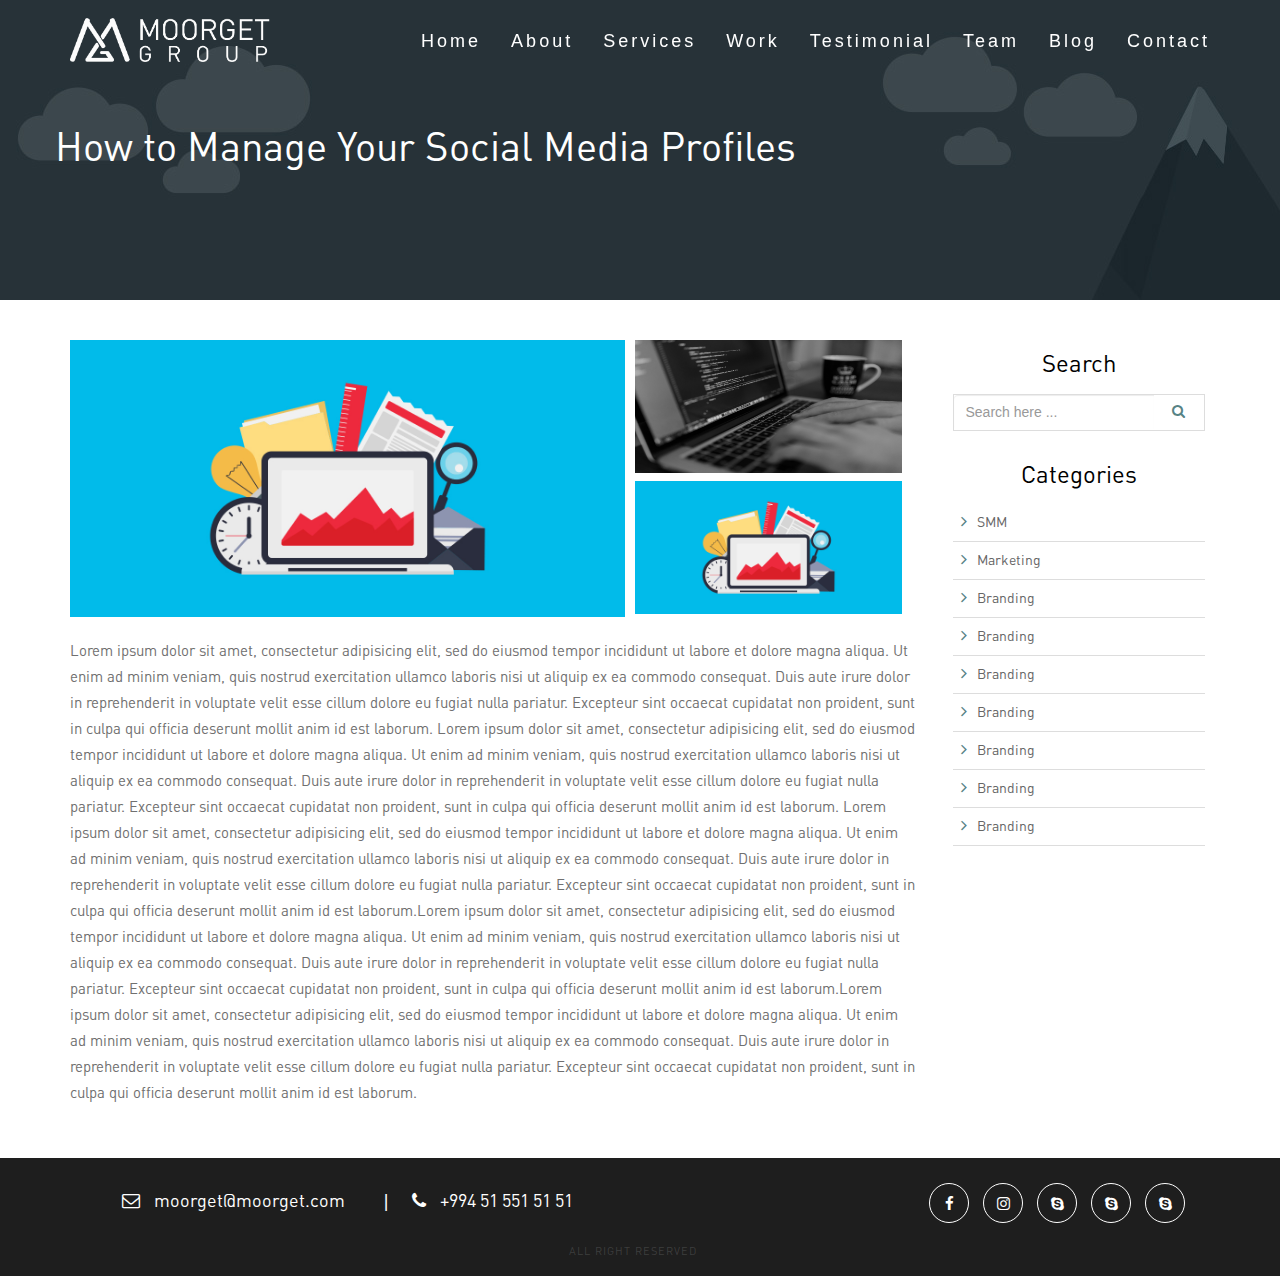
<file: single.html>
<!DOCTYPE html>
<html>
  <head>
    <meta charset="utf-8">
    <title></title>
    <meta name="viewport" content="width=device-width, initial-scale=1">
    <meta name="viewport" content="user-scalable=no, initial-scale=1, maximum-sc
        ale=1, minimum-scale=1, width=device-width, height=device-height, target-densitydpi=device-dpi">
    <link rel="stylesheet" type="text/css" href="assets/vendors/bootstrap/css/bootstrap.css">
    <link rel="stylesheet" href="https://maxcdn.bootstrapcdn.com/font-awesome/4.6.3/css/font-awesome.min.css" media="screen" title="no title">
    <link rel="stylesheet" type="text/css" href="assets/css/style.css">
    <link href="https://fonts.googleapis.com/css?family=Roboto" rel="stylesheet">
    <script
  src="https://code.jquery.com/jquery-3.2.1.min.js"
  integrity="sha256-hwg4gsxgFZhOsEEamdOYGBf13FyQuiTwlAQgxVSNgt4="
  crossorigin="anonymous"></script>
  </head>
  <body>

    <!-- navbar sectionun bashlangici -->
    <section id="navbar">
      <nav class="navbar navbar-fixed-top">
        <div class="container">
          <!-- Brand and toggle get grouped for better mobile display -->
          <div class="navbar-header">
            <button type="button" class="navbar-toggle collapsed" data-toggle="collapse" data-target="#bs-example-navbar-collapse-1" aria-expanded="false">
              <i class="fa fa-bars" aria-hidden="true"></i>
            </button>
            <a class="navbar-brand" href="index.html"><img src="images/logo.png" alt=""></a></a>
          </div>
          <!-- Collect the nav links, forms, and other content for toggling -->
          <div class="collapse navbar-collapse" id="bs-example-navbar-collapse-1">
            <ul class="nav navbar-nav navbar-right">
              <li><a href="index.html#header">Home</a></li>
              <li><a href="index.html#about_us">About</a></li>
              <li><a href="index.html#services">Services</a></li>
              <li><a href="index.html#works">Work</a></li>
              <li><a href="index.html#feedbacks">Testimonial</a></li>
              <li><a href="index.html#team">Team</a></li>
              <li><a href="index.html#posts">Blog</a></li>
              <li><a href="index.html#contact">Contact</a></li>
            </ul>
          </div><!-- /.navbar-collapse -->
        </div><!-- /.container -->
      </nav>
    </section>
    <!-- navbar sectionun sonu -->

    <!-- single_post sectionun bashlangici -->
    <section id="single_post">
      <div class="single_header">
        <div class="container">
          <div class="row">
            <h2>How to Manage Your Social Media Profiles</h2>
          </div>
        </div>
      </div>
      <div class="single_post">
        <div class="container">
          <div class="row">
            <div class="col-md-9 col-lg-9 col-sm-8 col-xs-12">
              <div class="single_img">
                <div class="col-md-8 col-lg-8 col-sm-8 col-xs-12 first-img" style="padding-left:0px; padding-right:10px;">
                  <img src="images/single2.jpg" class="img-responsive img"  alt="">
                </div>
                <div class="col-md-4 col-lg-4 col-sm-4 col-xs-12 second-img" style="padding-left:0px;">
                  <img src="images/1500133346.jpeg" class="img-responsive img"  alt="">
                </div>
                <div class="col-md-4 col-lg-4 col-sm-4 col-xs-12 second-img" style="padding-left:0px;">
                  <img src="images/single2.jpg" class="img-responsive img"  alt="">
                </div>
              </div>
              <p>Lorem ipsum dolor sit amet, consectetur adipisicing elit, sed do eiusmod tempor incididunt ut labore et dolore magna aliqua. Ut enim ad minim veniam, quis nostrud exercitation ullamco laboris nisi ut aliquip ex ea commodo consequat. Duis aute irure dolor in reprehenderit in voluptate velit esse cillum dolore eu fugiat nulla pariatur. Excepteur sint occaecat cupidatat non proident, sunt in culpa qui officia deserunt mollit anim id est laborum. Lorem ipsum dolor sit amet, consectetur adipisicing elit, sed do eiusmod tempor incididunt ut labore et dolore magna aliqua. Ut enim ad minim veniam, quis nostrud exercitation ullamco laboris nisi ut aliquip ex ea commodo consequat. Duis aute irure dolor in reprehenderit in voluptate velit esse cillum dolore eu fugiat nulla pariatur. Excepteur sint occaecat cupidatat non proident, sunt in culpa qui officia deserunt mollit anim id est laborum. Lorem ipsum dolor sit amet, consectetur adipisicing elit, sed do eiusmod tempor incididunt ut labore et dolore magna aliqua. Ut enim ad minim veniam, quis nostrud exercitation ullamco laboris nisi ut aliquip ex ea commodo consequat. Duis aute irure dolor in reprehenderit in voluptate velit esse cillum dolore eu fugiat nulla pariatur. Excepteur sint occaecat cupidatat non proident, sunt in culpa qui officia deserunt mollit anim id est laborum.Lorem ipsum dolor sit amet, consectetur adipisicing elit, sed do eiusmod tempor incididunt ut labore et dolore magna aliqua. Ut enim ad minim veniam, quis nostrud exercitation ullamco laboris nisi ut aliquip ex ea commodo consequat. Duis aute irure dolor in reprehenderit in voluptate velit esse cillum dolore eu fugiat nulla pariatur. Excepteur sint occaecat cupidatat non proident, sunt in culpa qui officia deserunt mollit anim id est laborum.Lorem ipsum dolor sit amet, consectetur adipisicing elit, sed do eiusmod tempor incididunt ut labore et dolore magna aliqua. Ut enim ad minim veniam, quis nostrud exercitation ullamco laboris nisi ut aliquip ex ea commodo consequat. Duis aute irure dolor in reprehenderit in voluptate velit esse cillum dolore eu fugiat nulla pariatur. Excepteur sint occaecat cupidatat non proident, sunt in culpa qui officia deserunt mollit anim id est laborum. </p>
            </div>
            <div class="col-md-3 col-lg-3 col-sm-4 col-xs-12">
              <div class="side_section">
                <div class="row text-center">
                  <h6>Search</h6>
                  <div class="input-group col-md-12 col-lg-12 col-sm-12 col-xs-12">
                    <input type="text" class="search-query form-control" placeholder="Search here ..." value="" name="">
                    <button type="button" class="btn" name="button"><i class="fa fa-search" aria-hidden="true"></i></button>
                  </div>
                </div>
                <div class="row text-center">
                  <h6>Categories</h6>
                  <ul>
                    <li><a href="#"><i class="fa fa-angle-right" aria-hidden="true"></i>SMM</a></li>
                    <li><a href="#"><i class="fa fa-angle-right" aria-hidden="true"></i>Marketing</a></li>
                    <li><a href="#"><i class="fa fa-angle-right" aria-hidden="true"></i>Branding</a></li>
                    <li><a href="#"><i class="fa fa-angle-right" aria-hidden="true"></i>Branding</a></li>
                    <li><a href="#"><i class="fa fa-angle-right" aria-hidden="true"></i>Branding</a></li>
                    <li><a href="#"><i class="fa fa-angle-right" aria-hidden="true"></i>Branding</a></li>
                    <li><a href="#"><i class="fa fa-angle-right" aria-hidden="true"></i>Branding</a></li>
                    <li><a href="#"><i class="fa fa-angle-right" aria-hidden="true"></i>Branding</a></li>
                    <li><a href="#"><i class="fa fa-angle-right" aria-hidden="true"></i>Branding</a></li>
                  </ul>
                </div>
              </div>
            </div>
            <div id="myModal" class="modal">

                <!-- The Close Button -->
                <span class="close" onclick="document.getElementById('myModal').style.display='none'">&times;</span>

                <!-- Modal Content (The Image) -->
                <img class="modal-content" id="img01">

              </div>
          </div>
        </div>
      </div>
    </section>
    <!-- single_post sectionun sonu -->

    <!-- footer sectionun bashlangici -->
    <footer>
      <div class="container text-center">
        <div class="col-md-6 col-lg-6 col-sm-6 col-xs-12">
          <p><i class="fa fa-envelope-o" aria-hidden="true"></i> moorget@moorget.com</p>
          <span>|</span>
          <p><i class="fa fa-phone" aria-hidden="true"></i> +994 51 551 51 51</p>
        </div>
        <div class="col-md-6 col-lg-6 col-sm-6 col-xs-12">
          <ul>
            <li><a href="#"> <i class="fa fa-facebook" aria-hidden="true"></i> </a></li>
            <li><a href="#"> <i class="fa fa-instagram" aria-hidden="true"></i> </a></li>
            <li><a href="#"> <i class="fa fa-skype" aria-hidden="true"></i> </a></li>
            <li><a href="#"> <i class="fa fa-skype" aria-hidden="true"></i> </a></li>
            <li><a href="#"> <i class="fa fa-skype" aria-hidden="true"></i> </a></li>
          </ul>
        </div>
        <p class="copyright">All right Reserved</p>
      </div>
    </footer>
    <!-- footer sectionun sonu -->

    <script type="text/javascript">
        $('.img').click(function(){
        $('#myModal').css('display', 'block');
        $('#myModal img').attr('src', this.src);
        $('#myModal #caption').html(this.alt);
        });

        // Get the <span> element that closes the modal
        var span = document.getElementsByClassName("close")[0];

        // When the user clicks on <span> (x), close the modal
        span.onclick = function() {
        $('#myModal').css('display', 'none');;
        }
    </script>
    <script type="text/javascript" src="assets/vendors/jquery/jquery-3.1.0.js"></script>
    <script type="text/javascript" src="assets/vendors/bootstrap/js/bootstrap.js"></script>
    <script type="text/javascript" src="assets/js/main.js"></script>
    <script type="text/javascript" src="assets/js/scrollIt.js"></script>

  </body>
</html>
</file>
<file: assets/css/style.css>
@font-face {
  font-family: 'Roboto', sans-serif; }
@font-face {
  font-family: Din;
  src: url("../fonts/DIN/FF_DIN_Pro_Regular.otf"); }
#navbar {
  width: 100%; }
  #navbar .navbar {
    width: 100% !important;
    background: transparent;
    height: 82px; }
    #navbar .navbar .navbar-header img {
      width: 200px; }
    #navbar .navbar .navbar-header button {
      border: 1px solid white;
      margin-top: 18px; }
      #navbar .navbar .navbar-header button i {
        color: white;
        font-size: 22px; }
    #navbar .navbar .collapse .nav {
      padding-top: 16px; }
      #navbar .navbar .collapse .nav li a {
        color: white;
        font-size: 18px;
        letter-spacing: 3px;
        font-weight: 300;
        cursor: pointer; }
      #navbar .navbar .collapse .nav li a:hover {
        background: none; }
      #navbar .navbar .collapse .nav li a:focus {
        background: transparent; }
      #navbar .navbar .collapse .nav li .dropdown {
        margin-top: 7px; }
        #navbar .navbar .collapse .nav li .dropdown button {
          background: transparent;
          border: 1px solid white;
          border-radius: 0px;
          color: white;
          font-size: 18px;
          letter-spacing: 3px;
          font-weight: 200;
          font-family: 'Din';
          padding-bottom: 4px; }
        #navbar .navbar .collapse .nav li .dropdown ul {
          width: 100px;
          min-height: 30px; }
          #navbar .navbar .collapse .nav li .dropdown ul li a {
            color: black; }
  @media screen and (max-width: 768px) {
    #navbar .navbar .collapse {
      background: black; }
    #navbar .navbar .dropdown {
      margin-left: 12px; }
      #navbar .navbar .dropdown ul li a {
        color: white !important; } }

#header {
  height: 800px;
  width: 100%;
  background-image: url("../../images/1500133346.jpeg");
  background-position: center;
  background-repeat: no-repeat;
  background-size: cover;
  object-fit: cover; }
  #header .header_content {
    padding: 0 250px; }
    #header .header_content h1 {
      color: white;
      text-transform: capitalize;
      letter-spacing: 2px;
      font-size: 60px;
      line-height: 80px;
      font-weight: bold;
      font-family: 'Din';
      margin-top: 0px;
      padding-top: 220px; }
    #header .header_content p {
      margin-top: 30px;
      color: white;
      font-size: 18px;
      line-height: 30px;
      font-weight: 200;
      opacity: 0.8;
      font-family: 'Din'; }
    #header .header_content button {
      margin-top: 20px;
      background: transparent;
      color: white;
      text-transform: uppercase;
      font-size: 18px;
      line-height: 30px;
      font-weight: 600;
      letter-spacing: 1px;
      padding: 15px 40px;
      border: 2px solid white;
      transition: all .5s ease; }
    #header .header_content button:hover {
      background: white;
      color: black;
      transition: all .5s ease; }
    #header .header_content button:focus {
      outline: none; }

#about_us {
  width: 100%;
  min-height: 400px;
  color: black;
  padding: 60px 0; }
  #about_us h2 {
    font-family: 'Din';
    font-size: 44px;
    line-height: 60px;
    font-weight: bold; }
  #about_us p {
    margin-top: 30px;
    font-size: 15px;
    line-height: 30px;
    font-family: 'Din';
    color: #777;
    line-height: 25px;
    letter-spacing: 1px;
    word-spacing: 0.18em; }
  #about_us a {
    margin-top: 20px;
    background: transparent;
    color: black;
    text-decoration: none;
    text-transform: uppercase;
    font-size: 18px;
    font-family: 'Din';
    line-height: 30px;
    font-weight: 600;
    letter-spacing: 1px;
    padding: 15px 40px;
    border: 2px solid black;
    transition: all .5s ease; }
  #about_us a:hover {
    transition: all .5s ease;
    color: white;
    background: #578385;
    border-color: white; }
  #about_us .about_img {
    height: 415px; }
    #about_us .about_img img {
      width: 100%;
      height: 100%; }

#services {
  width: 100%;
  min-height: 400px;
  padding: 20px 0;
  background-color: #e6e6e6; }
  #services h5 {
    font-size: 36px;
    line-height: 50px;
    font-family: 'Din';
    margin-bottom: 0px; }
  #services p {
    color: #707070;
    font-size: 15px;
    line-height: 26px;
    font-family: 'Din';
    margin-bottom: 30px; }
  #services .service {
    margin-top: 30px; }
    #services .service .service_img {
      background: #578385;
      width: 50px;
      height: 50px;
      border-radius: 50px;
      text-align: center; }
      #services .service .service_img i {
        color: white;
        font-size: 25px;
        color: #fff;
        margin-top: 13px; }
    #services .service h6 {
      color: #222;
      font-size: 18px;
      line-height: 1.1;
      font-family: 'Din'; }
    #services .service p {
      color: #777;
      font-family: 'Din';
      font-size: 14px;
      line-height: 24px;
      font-weight: 400;
      word-wrap: break-word; }

#works {
  min-height: 400px;
  width: 100%;
  padding: 20px 0; }
  #works h5 {
    font-size: 36px;
    line-height: 50px;
    font-family: 'Din';
    margin-bottom: 0px; }
  #works ul {
    border: none;
    margin-top: 30px; }
    #works ul li {
      list-style: none;
      display: inline-block; }
      #works ul li a {
        text-decoration: none;
        padding: 0 1.5rem;
        font-size: 18px;
        border-radius: 15px;
        border: 0;
        color: #578385 !important;
        cursor: pointer;
        display: inline-block;
        margin-bottom: 1rem;
        text-transform: uppercase;
        font-weight: bold;
        font-family: 'Din'; }
  #works .items {
    margin-top: 20px; }
    #works .items .item {
      transition: .5s;
      position: relative; }
      #works .items .item a {
        text-decoration: none; }
        #works .items .item a img {
          width: 100%;
          height: 100%; }
      #works .items .item .caption {
        width: 100%;
        height: 100%;
        background-color: #fff;
        opacity: .8;
        position: absolute;
        top: 0px;
        padding: 10px;
        transform: scale(0);
        transition: all .5s ease; }
        #works .items .item .caption .border {
          width: 100%;
          height: 100%;
          border: 1px solid #578385; }
          #works .items .item .caption .border h4 {
            margin-top: 60px; }
            #works .items .item .caption .border h4 a {
              color: #222;
              font-family: 'Din';
              text-decoration: none; }
          #works .items .item .caption .border ul {
            padding: 0px; }
            #works .items .item .caption .border ul li {
              list-style: none;
              display: inline-block;
              color: #777;
              font-family: 'Din';
              font-size: 14px;
              line-height: 24px;
              font-weight: 300; }
    #works .items .item:hover .caption {
      transform: scale(1);
      transition: all .5s ease; }

#feedbacks {
  width: 100%;
  min-height: 450px;
  padding: 20px 0;
  background: #e6e6e6;
  overflow-x: hidden; }
  #feedbacks h5 {
    font-size: 36px;
    line-height: 50px;
    font-family: 'Din';
    margin-bottom: 40px; }
  #feedbacks .carousel .carousel-indicators {
    top: 270px; }
    #feedbacks .carousel .carousel-indicators li {
      border: 1px solid black !important; }
    #feedbacks .carousel .carousel-indicators .active {
      background-color: black !important; }
  #feedbacks .carousel .carousel-inner {
    overflow: visible; }
    #feedbacks .carousel .carousel-inner .item img {
      width: 150px;
      height: 150px;
      border-radius: 100%;
      text-align: center; }
    #feedbacks .carousel .carousel-inner .item .carousel-caption {
      top: 150px; }
      #feedbacks .carousel .carousel-inner .item .carousel-caption h3 {
        color: black;
        font-size: 18px;
        font-family: 'Din'; }
      #feedbacks .carousel .carousel-inner .item .carousel-caption p {
        color: black;
        font-size: 15px;
        font-family: 'Din'; }
  #feedbacks .carousel .carousel-control {
    background: transparent;
    color: black;
    opacity: 1; }
  #feedbacks .carousel .left {
    left: 15%; }
  #feedbacks .carousel .right {
    right: 15%; }

#team {
  width: 100%;
  min-height: 500px;
  padding: 20px 0; }
  #team h5 {
    font-size: 36px;
    line-height: 50px;
    font-family: 'Din';
    margin-bottom: 30px; }
  #team .member {
    transition: all .5s ease; }
    #team .member .member_img {
      position: relative; }
      #team .member .member_img .member_social {
        position: absolute;
        top: 0px;
        width: 100%;
        height: 100%;
        background-color: #fff;
        opacity: .8;
        border: 1px solid #eee;
        padding-top: 120px;
        transform: scale(0);
        transition: all .5s ease; }
        #team .member .member_img .member_social ul {
          padding: 0px; }
          #team .member .member_img .member_social ul li {
            list-style: none;
            display: inline-block;
            border-radius: 100%;
            border: 1px solid #000000;
            width: 30px;
            height: 30px;
            margin-right: 10px;
            transition: all .5s ease; }
            #team .member .member_img .member_social ul li a {
              text-decoration: none;
              color: #000000;
              font-size: 15px;
              line-height: 30px; }
          #team .member .member_img .member_social ul li:hover {
            background: #578385;
            transition: all .5s ease;
            border-color: #578385; }
            #team .member .member_img .member_social ul li:hover a {
              color: white; }
    #team .member .member_img:hover .member_social {
      transform: scale(1);
      transition: all .5s ease; }
    #team .member .member_info {
      width: 100%;
      min-height: 50px;
      padding: 10px;
      border: 1px solid #eee;
      border-top: 0px;
      font-family: 'Din';
      transition: all .5s ease; }
      #team .member .member_info p {
        color: #777;
        transition: all .5s ease; }
    #team .member .member_info:hover {
      background: #578385;
      color: white !important;
      transition: all .5s ease; }
      #team .member .member_info:hover p {
        color: white;
        transition: all .5s ease; }
  #team .member:hover {
    box-shadow: 0 3px 20px rgba(0, 0, 0, 0.15);
    transition: all .5s ease; }

#posts {
  width: 100%;
  min-height: 400px;
  padding: 20px 0; }
  #posts h5 {
    font-size: 36px;
    line-height: 50px;
    font-family: 'Din';
    margin-bottom: 30px; }
  #posts .post {
    transition: all .5s ease;
    transform: translateY(0px);
    padding-bottom: 20px; }
    #posts .post .post_img {
      height: 250px;
      width: 100%; }
      #posts .post .post_img img {
        width: 100%;
        height: 100%; }
    #posts .post .post_caption {
      padding: 0 10px; }
      #posts .post .post_caption h5 {
        font-size: 18px;
        font-family: 'Din';
        line-height: 30px;
        margin-bottom: 15px; }
      #posts .post .post_caption p {
        font-size: 15px;
        line-height: 25px;
        color: #777;
        font-family: 'Din'; }
      #posts .post .post_caption a {
        text-decoration: none;
        text-align: center;
        font-size: 20px;
        font-style: bold;
        font-family: 'Din';
        text-transform: uppercase; }
        #posts .post .post_caption a i {
          margin-left: 10px; }
  #posts .post:hover {
    box-shadow: 20px 21px 65px 0 rgba(0, 0, 0, 0.12);
    transition: all .5s ease;
    transform: translateY(-10px); }
  #posts .more_post {
    margin-top: 40px;
    background: transparent;
    color: black;
    text-decoration: none;
    text-transform: uppercase;
    font-size: 15px;
    font-family: 'Din';
    line-height: 50px;
    font-weight: 400;
    letter-spacing: 1px;
    padding: 0 20px;
    border: 1px solid #578385;
    transition: all .5s ease; }
  #posts .more_post:hover {
    transition: all .5s ease;
    background: #578385;
    color: white; }

#contact {
  width: 100%;
  min-height: 500px;
  padding: 20px 0;
  background-color: #e6e6e6; }
  #contact h5 {
    font-size: 36px;
    line-height: 50px;
    font-family: 'Din';
    margin-bottom: 30px; }
  #contact .message h5 {
    font-size: 24px;
    color: #222222;
    font-family: 'Din'; }
  #contact .message input {
    border: none;
    border-bottom: 1px solid #578385;
    border-radius: 0px;
    box-shadow: none;
    font-size: 18px;
    line-height: 30px;
    font-weight: 300;
    margin-bottom: 25px;
    font-family: 'Din';
    background-color: transparent; }
  #contact .message textarea {
    outline: none;
    resize: none;
    border: 0px;
    border-bottom: 1px solid #578385;
    font-family: 'Din';
    border-radius: 0px;
    box-shadow: none;
    background-color: transparent; }
  #contact .message button {
    margin-top: 20px;
    background: transparent;
    color: black;
    text-decoration: none;
    text-transform: uppercase;
    font-size: 15px;
    font-family: 'Din';
    line-height: 50px;
    font-weight: 400;
    letter-spacing: 1px;
    padding: 0 20px;
    border: 1px solid #578385;
    transition: all .5s ease; }
  #contact .message button:hover {
    transition: all .5s ease;
    background: #578385;
    color: white; }
  #contact iframe {
    margin-top: 50px; }

footer {
  width: 100%;
  min-height: 80px;
  background-color: #1e1e1e;
  padding: 20px 0 5px 0; }
  footer p {
    display: inline-block;
    color: white;
    font-size: 18px;
    font-family: 'Din';
    margin-right: 15px;
    margin-top: 12px; }
    footer p i {
      margin-right: 10px; }
  footer span {
    color: white;
    font-size: 18px;
    margin: 0 20px; }
  footer ul {
    padding: 0px;
    text-align: right;
    margin-top: 5px; }
    footer ul li {
      text-align: center;
      list-style: none;
      display: inline-block;
      border-radius: 100%;
      border: 1px solid white;
      width: 40px;
      height: 40px;
      margin-right: 10px;
      transition: all .5s ease; }
      footer ul li a {
        text-decoration: none;
        color: white;
        font-size: 15px;
        line-height: 40px; }
    footer ul li:hover {
      background: white;
      transition: all .5s ease;
      border-color: white; }
      footer ul li:hover a {
        color: black; }
  footer .copyright {
    color: rgba(135, 135, 135, 0.3);
    text-transform: uppercase;
    font-size: 11px;
    font-weight: 400;
    letter-spacing: 1px; }

#single_post {
  width: 100%;
  min-height: 500px; }
  #single_post .single_header {
    width: 100%;
    height: 300px;
    background: url("../../images/banner.jpg"); }
    #single_post .single_header h2 {
      color: white;
      font-size: 40px;
      line-height: 40px;
      font-family: 'Din';
      margin-top: 130px; }
  #single_post .single_post {
    padding: 40px 0;
    /* Style the Image Used to Trigger the Modal */
    /* The Modal (background) */
    /* Modal Content (Image) */
    /* Caption of Modal Image (Image Text) - Same Width as the Image */
    /* Add Animation - Zoom in the Modal */
    /* The Close Button */
    /* 100% Image Width on Smaller Screens */ }
    #single_post .single_post #myImg {
      border-radius: 5px;
      cursor: pointer;
      transition: 0.3s; }
    #single_post .single_post #myImg:hover {
      opacity: 0.7; }
    #single_post .single_post .modal {
      display: none;
      /* Hidden by default */
      position: fixed;
      /* Stay in place */
      z-index: 1;
      /* Sit on top */
      padding-top: 100px;
      /* Location of the box */
      left: 0;
      top: 60px;
      width: 100%;
      /* Full width */
      height: 100%;
      /* Full height */
      overflow: auto;
      /* Enable scroll if needed */
      background-color: black;
      /* Fallback color */
      background-color: rgba(0, 0, 0, 0.9);
      /* Black w/ opacity */ }
    #single_post .single_post .modal-content {
      margin: auto;
      display: block;
      width: 80%;
      max-width: 700px; }
    #single_post .single_post #caption {
      margin: auto;
      display: block;
      width: 80%;
      max-width: 700px;
      text-align: center;
      color: #ccc;
      padding: 10px 0;
      height: 150px; }
    #single_post .single_post .modal-content, #single_post .single_post #caption {
      -webkit-animation-name: zoom;
      -webkit-animation-duration: 0.6s;
      animation-name: zoom;
      animation-duration: 0.6s; }
@-webkit-keyframes zoom {
  from {
    -webkit-transform: scale(0); }
  to {
    -webkit-transform: scale(1); } }
@keyframes zoom {
  from {
    transform: scale(0); }
  to {
    transform: scale(1); } }
    #single_post .single_post .close {
      position: absolute;
      top: 15px;
      right: 35px;
      color: #f1f1f1;
      font-size: 40px;
      font-weight: bold;
      transition: 0.3s; }
    #single_post .single_post .close:hover,
    #single_post .single_post .close:focus {
      color: #bbb;
      text-decoration: none;
      cursor: pointer; }
    @media only screen and (max-width: 700px) {
      #single_post .single_post .modal-content {
        width: 100%; } }
    #single_post .single_post .single_img {
      width: 100%;
      min-height: 250px;
      margin-bottom: 50px; }
      #single_post .single_post .single_img .second-img {
        margin-bottom: 8px;
        height: 133px; }
        #single_post .single_post .single_img .second-img img {
          width: 100%;
          height: 100%; }
    #single_post .single_post p {
      margin-top: 30px;
      font-size: 15px;
      line-height: 26px;
      color: #707070;
      font-family: 'Din'; }
    #single_post .single_post .blogs {
      width: 100%;
      padding-right: 20px; }
      #single_post .single_post .blogs .blog {
        margin-top: 20px;
        width: 100%; }
        #single_post .single_post .blogs .blog .blog_img {
          width: 100%;
          height: 180px; }
          #single_post .single_post .blogs .blog .blog_img img {
            width: 100%;
            height: 100%; }
        #single_post .single_post .blogs .blog .blog_caption h3 {
          margin-top: 0px; }
          #single_post .single_post .blogs .blog .blog_caption h3 a {
            text-decoration: none;
            color: #222;
            font-size: 24px;
            line-height: 28px;
            font-family: 'Din'; }
          #single_post .single_post .blogs .blog .blog_caption h3 a:hover {
            color: #578385; }
        #single_post .single_post .blogs .blog .blog_caption p {
          font-size: 15px;
          line-height: 26px;
          color: #707070;
          font-family: 'Din'; }
        #single_post .single_post .blogs .blog .blog_caption span {
          font-size: 13px;
          line-height: 26px;
          color: #578385;
          font-family: 'Din'; }
    #single_post .single_post .side_section {
      padding: 0 20px; }
      #single_post .single_post .side_section h6 {
        color: #000;
        font-size: 24px;
        line-height: 1.4;
        font-family: 'Din'; }
      #single_post .single_post .side_section .input-group {
        border-radius: 0px;
        height: 37px;
        border: 1px solid #ddd;
        width: 100%;
        margin-bottom: 20px; }
        #single_post .single_post .side_section .input-group input {
          border: 0px;
          width: 80%;
          z-index: 0 !important; }
        #single_post .single_post .side_section .input-group button {
          background: none;
          border: 0px;
          width: 20%;
          color: #578385; }
      #single_post .single_post .side_section ul {
        padding-left: 0px;
        text-align: left; }
        #single_post .single_post .side_section ul li {
          list-style: none;
          border-bottom: 1px solid #ddd;
          padding: 8px 0; }
          #single_post .single_post .side_section ul li a {
            text-decoration: none;
            color: #666;
            font-family: 'Din';
            padding-left: 8px;
            transition: all .5s ease; }
            #single_post .single_post .side_section ul li a i {
              color: #578385;
              margin-right: 10px;
              font-size: 17px; }
          #single_post .single_post .side_section ul li a:hover {
            color: #578385;
            margin-left: 10px;
            transition: all .5s ease; }

@media screen and (max-width: 768px) {
  #header .header_content {
    padding: 0 20px; }
    #header .header_content h1 {
      padding-top: 80px; }

  #works ul {
    padding-left: 0px; }

  #posts .post {
    margin-bottom: 40px; }
  #posts .more_post {
    margin-top: 0px; }

  #contact h5 {
    text-align: center; }

  footer ul {
    text-align: center; }

  #single_post .single_post .single_img .first-img {
    margin-bottom: 8px; } }

/*# sourceMappingURL=style.css.map */
</file>
